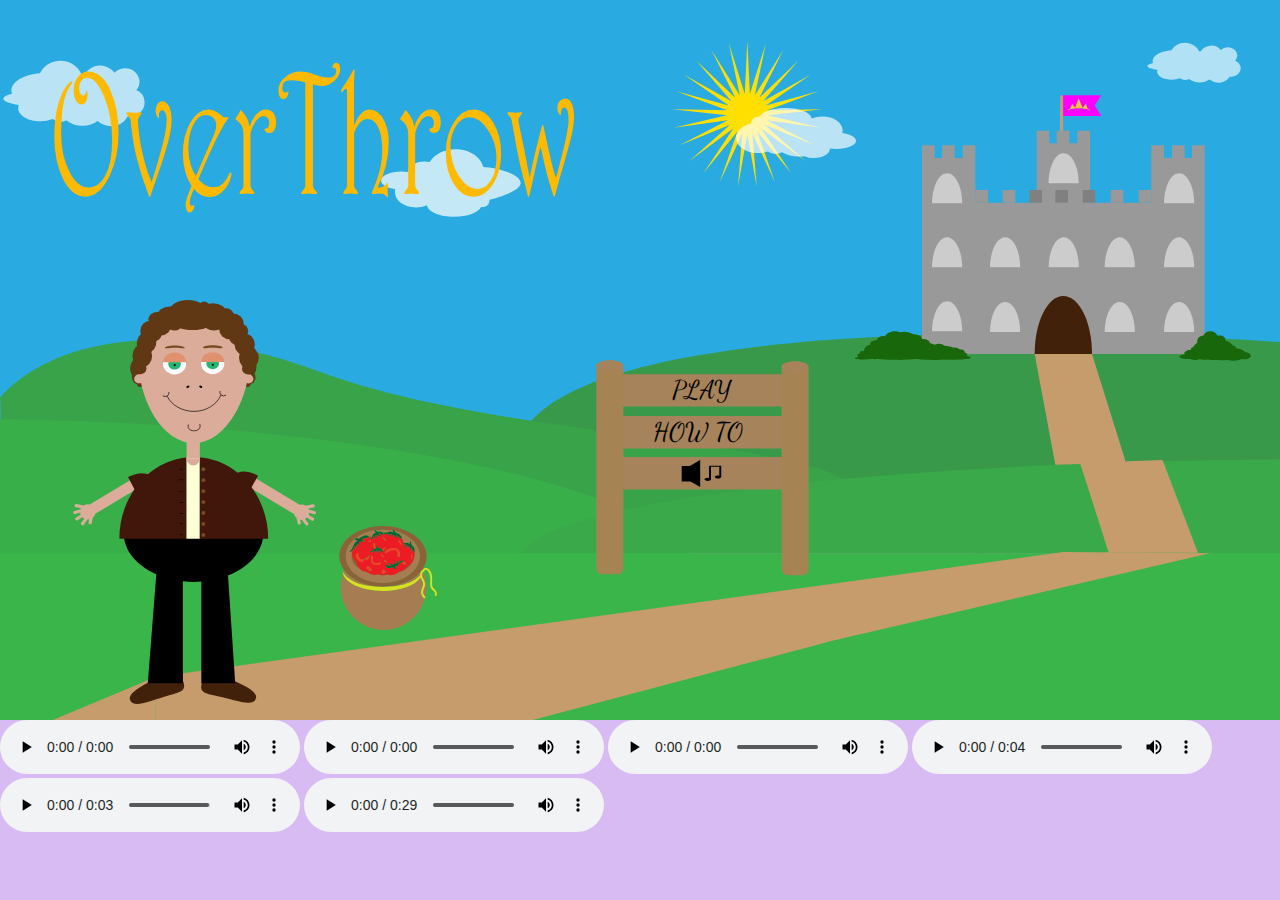
<file: index.html>
<!DOCTYPE html>
<html lang="en">
  <head>
    <meta charset="UTF-8" />
    <meta http-equiv="X-UA-Compatible" content="IE=edge" />
    <meta name="viewport" content="width=device-width, initial-scale=1.0" />
    <link rel="preconnect" href="https://fonts.googleapis.com" />
    <link rel="preconnect" href="https://fonts.gstatic.com" crossorigin />
    <link href="https://fonts.googleapis.com/css2?family=Dancing+Script:wght@500&display=swap" rel="stylesheet" />
    <title>OverThrow</title>
    
    <link rel="stylesheet" href="spil.css" />
    <link rel="stylesheet" href="animationer.css" />
  </head>
  <body>
    <div id="screen">
      <div id="game">
        <div id="game_background"></div>
        <div id="game_elements"></div>
        <div id="mellemgrund2"></div>
        <div id="prinsesse_container">
          <div id="prinsesse_sprite"></div>
        </div>
        <div id="konge_container">
          <div id="konge_sprite"></div>
        </div>
        <div id="hofnar_container">
          <div id="hofnar_sprite"></div>
        </div>
        <div id="mellemgrund"></div>
        <div id="game_foreground"></div>
        <div>
          <div id="box1" class=""></div>
          <div id="box2" class=""></div>
          <div id="box3" class=""></div>
          <div id="box4" class=""></div>
        </div>
        <div id="game_ui">
          <div id="liv1"></div>
          <div id="liv2"></div>
          <div id="liv3"></div>
          <div id="time_board">
            <div id="time_container">
              <div id="time_sprite"></div>
            </div>
          </div>
          <div id="score_board">
            <div id="score_number"></div>
          </div>
        </div>
      </div>
      <div id="start">
        <div id="start_knap">PLAY</div>
        <div id="howto_knap">HOW TO</div>
        <div id="lyd" class="lydtil"></div>
        <div id="info_screen">
          <div id="info_knap">
            <p>X</p>
          </div>
        </div>
      </div>

      <div id="game_over">
        <div id="game_over_txt">GAME OVER</div>
        <div id="game_over_point"></div>
        <div id="genstart1">TRY AGAIN</div>
      </div>
      <div id="level_complete">
        <div id="level_complete_txt">
          <p>CONGRATULATIONS</p>
        </div>
        <div id="level_complete_txt2">
          <p>YOU WON</p>
        </div>
        <div id="level_complete_point"></div>
        <div id="genstart2">TRY AGAIN</div>
      </div>
    </div>
    <div>
      <audio src="sounds/Splat.mp3" id="sound_splat" controls></audio>
      <audio src="sounds/Splat.mp3" id="sound_splat2" controls></audio>
      <audio src="sounds/Splat.mp3" id="sound_splat3" controls></audio>
      <audio src="sounds/PeopleClapping.mp3" id="sound_clap" controls></audio>
      <audio src="sounds/Fail2.mp3" id="sound_fail" controls></audio>
      <audio src="sounds/background.mp3" id="sound_background" controls></audio>
    </div>
    <script src="spil.js"></script>
  </body>
</html>
</file>
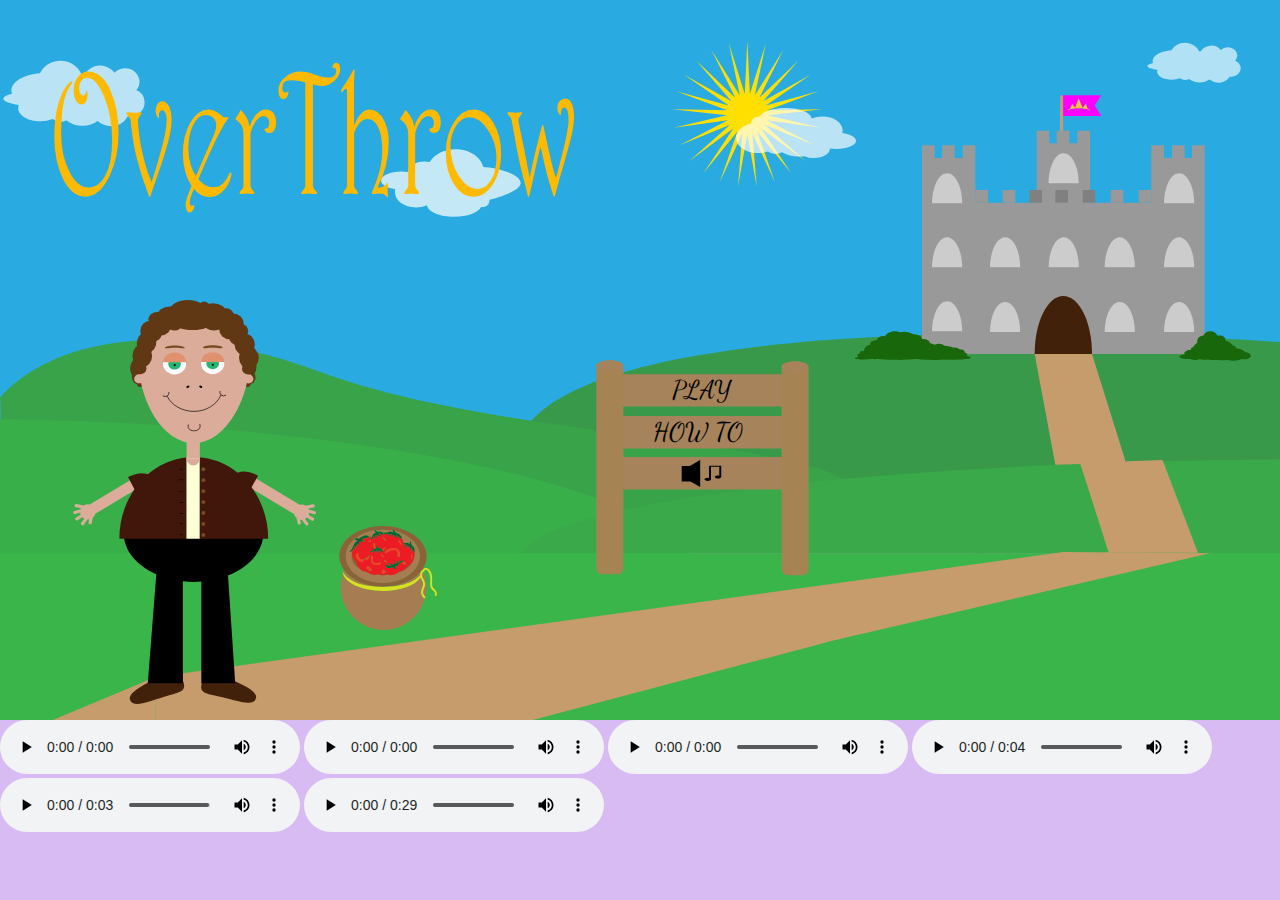
<file: spil.html>
<!DOCTYPE html>
<html lang="da">
  <head>
    <meta charset="UTF-8" />
    <meta http-equiv="X-UA-Compatible" content="IE=edge" />
    <meta name="viewport" content="width=device-width, initial-scale=1.0" />
    <link rel="preconnect" href="https://fonts.googleapis.com" />
    <link rel="preconnect" href="https://fonts.gstatic.com" crossorigin />
    <link
      href="https://fonts.googleapis.com/css2?family=Dancing+Script:wght@500&display=swap"
      rel="stylesheet"/>
    <title>OverThrow</title>
    <meta name="robots" content="noindex" />
    <link rel="stylesheet" href="spil.css" />
    <link rel="stylesheet" href="animationer.css" />
  </head>
  <body>

    <div id="screen">
      <div id="game">
        <div id="game_background"></div>
        <div id="game_elements"></div>
        <div id="mellemgrund2"></div>
        <div id="prinsesse_container">
          <div id="prinsesse_sprite"></div>
        </div>
        <div id="konge_container">
          <div id="konge_sprite"></div>
        </div>
        <div id="hofnar_container">
          <div id="hofnar_sprite"></div>
        </div>
        <div id="mellemgrund"></div>
        <div id="game_foreground"></div>
        <div>
          <div id="box1" class=""></div>
          <div id="box2" class=""></div>
          <div id="box3" class=""></div>
          <div id="box4" class=""></div>
        </div>
        <div id="game_ui">
          <div id="liv1"></div>
          <div id="liv2"></div>
          <div id="liv3"></div>
          <div id="time_board">
            <div id="time_container">
              <div id="time_sprite"></div>
            </div>
          </div>
          <div id="score_board">
            <div id="score_number"></div>
          </div>
        </div>
      </div>
      <div id="start">
        <div id="start_knap">PLAY</div>
        <div id="howto_knap">HOW TO</div>
        <div id="lyd" class="lydtil"></div>
        <div id="info_screen">
          <div id="info_knap">
          <p>X</p>
          </div>
        </div>
      </div>

      <div id="game_over">
        <div id="game_over_txt">GAME OVER</div>
        <div id="game_over_point"></div>
        <div id="genstart1">TRY AGAIN</div>
      </div>
      <div id="level_complete">
        <div id="level_complete_txt">
          <p>CONGRATULATIONS</p>
        </div>
        <div id="level_complete_txt2">
          <p>YOU WON</p>
        </div>
        <div id="level_complete_point"></div>
        <div id="genstart2">TRY AGAIN</div>
      </div>
    </div>
    <div>
    <audio src="sounds/Splat.mp3" id="sound_splat" controls></audio>
    <audio src="sounds/Splat.mp3" id="sound_splat2" controls></audio>
    <audio src="sounds/Splat.mp3" id="sound_splat3" controls></audio>
    <audio src="sounds/PeopleClapping.mp3" id="sound_clap" controls></audio>
    <audio src="sounds/Fail2.mp3" id="sound_fail" controls></audio>
    <audio src="sounds/background.mp3" id="sound_background" controls></audio>
    </div>
    <script src="spil.js"></script>
  </body>
</html>
</file>
<file: spil.css>
*{
  padding: 0%;
  margin: 0%;
  box-sizing: border-box;
}


img {
  width: 100%;
}
body{
  background-color: #D8BBF3;
}
#screen {
  width: 100%;
  aspect-ratio: 16/9;
  position: relative;
}
#game_background {
  background-image: url(produktion/nybg.svg);
  background-size: cover;
  width: 100%;
  height: 100%;
  position: absolute;
}
#game {
  width: 100%;
  height: 100%;
  position: absolute;
  top: 0%;
  left: 0%;
}
#game_elements {
  width: 100%;
  height: 100%;
  position: absolute;
  top: 0%;
  left: 0%;
}
/*elementer*/
/*---------------------------------------------------prinsesse start---------------------------------------------------*/
#prinsesse_container {
  width: 12%;
  aspect-ratio: 1200/1100;
  position: absolute;
}
#prinsesse_sprite {
  background-image: url(produktion/p.svg);
  background-size: cover;
  width: 100%;
  height: 100%;
}
/*---------------------------------------------------prinsesse slut---------------------------------------------------*/

/*---------------------------------------------------kongestart---------------------------------------------------*/

#konge_container {
  width: 12%;
  aspect-ratio: 1200/1100;
  position: absolute;
 
}

#konge_sprite {
  background-image: url(produktion/k.svg);
  background-size: cover;
  width: 100%;
  height: 100%;
}

/*---------------------------------------------------konge slut---------------------------------------------------*/

/*---------------------------------------------------hofnar start---------------------------------------------------*/
#hofnar_container {
  width:11%;
  aspect-ratio: 1200/1100;
  position: absolute;
}

#hofnar_sprite {
  background-image: url(produktion/nyhn.svg);
  background-size: cover;
  width: 100%;
  height: 100%;
}

/*---------------------------------------------------hofnar slut---------------------------------------------------*/

/*---------------------------------------------------forgrund---------------------------------------------------*/
#game_foreground {
  background-image: url(produktion/nyfg.svg);
  background-size: cover;
  width: 100%;
  height: 100%;
  position: absolute;
  top: 0%;
  left: 0%;
  pointer-events: none;
}
/*---------------------------------------------------mellemgrund---------------------------------------------------*/
#mellemgrund {
  background-image: url(produktion/nymg.svg);
  background-size: cover;
  width: 100%;
  height: 100%;
  position: absolute;
  pointer-events: none;
}

#mellemgrund2 {
  background-image: url(produktion/nymg2.svg);
  background-size: cover;
  width: 100%;
  height: 100%;
  position: absolute;
  pointer-events: none;
  
}
/*---------------------------------------------------mellemgrund slut---------------------------------------------------*/

/*---------------------------------------------------Game ui------------------------------------------------------------*/
#game_ui {
  width: 100%;
  height: 100%;
  position: absolute;
  top: 0%;
  left: 0%;
  pointer-events: none;
  
}
/*---------------------------------------------------liv---------------------------------------------------*/
#liv3 {
  width: 4%;
  aspect-ratio: 130/120;
  position: absolute;
  top: 20%;
  left: 2%;
  background-image: url(produktion/liv.svg);
  background-size: cover;
  pointer-events: none;
  
}
#liv2 {
 width: 4%;
  aspect-ratio: 130/120;
  position: absolute;
  top: 30%;
  left: 2%;
  background-image: url(produktion/liv.svg);
  background-size: cover;
  pointer-events: none;
  
}
#liv1 {
   width: 4%;
  aspect-ratio: 130/120;
  position: absolute;
  top: 40%;
  left: 2%;
  background-image: url(produktion/liv.svg);
  background-size: cover;
  pointer-events: none;
  
}
.mistetliv{
  opacity: 0.3;
}
/*---------------------------------------------------liv slut---------------------------------------------------*/

/*---------------------------------------------------time---------------------------------------------------*/
#time_board{
  pointer-events: none;
}
#time_container {
  position: absolute;
  width: 2%;
  height: 20%;
  top: 5%;
  left: 96%;
  border: 2px solid  rgb(255, 255, 255);;
}

#time_sprite {
  width: 100%;
  height: 100%;
  transform-origin: 50% 100%;
  background-color: rgb(242, 0, 255);
}
/*---------------------------------------------------time slut---------------------------------------------------*/

/*---------------------------------------------------point---------------------------------------------------*/
#score_board {
  width: 8%;
  aspect-ratio: 140/130;
  position: absolute;
  top: 2%;
  left: 0%;
  background-image: url(produktion/udsplattettomat.svg);
  background-size: cover;
  pointer-events: none;
 
}
#score_number {
  display:flex;
  /*font-size: 11px;*/
  width: 100%;
  height: 100%;
  position: absolute;
  top: 25%;
  left: 28.5%;
  
}
/*---------------------------------------------------point slut----------------------------------------------*/

/*---------------------------------------------------startskærm-----------------------------------------------*/
#start {
  background-image: url(produktion/nystart.svg);
  background-size: cover;
  width: 100%;
  height: 100%;
  position: absolute;
  top: 0%;
  left: 0%;
}
#start_knap{
  position: absolute;
  top: 52%;
  left:52.5% ;
  /*font-size: 12px;*/
  font-family: 'Dancing Script', cursive;
}
#howto_knap{
  position: absolute;
  top:57.8% ;
  left:51%;
  /*font-size: 11px;*/
  font-family: 'Dancing Script', cursive;
}
/*--------------------------------------------------------------infoskærm---------------------------------------------------------------*/
#info_screen{
position: absolute;
background-image:url(produktion/infoscreen.svg);
background-size:cover;
aspect-ratio: 540/680;
top: 21%;
left: 43%;
width: 30%;
}

#info_knap{
  position: absolute;
  top: 92.5%;
  left:85%;
  /*font-size: 1.5rem;*/
  font-family:'Dancing Script', cursive;
}

/*----------------------------------------------------------------infoskærm slut------------------------------------------------------------*/

/*--------------------------------------------------------------gameover skærm----------------------------------------------------------*/
#game_over {
  background-image: url(produktion/slutskærmgameover.svg);
  background-size: cover;
  width: 100%;
  height: 100%;
  position: absolute;
  top: 0%;
  left: 0%;
}

#game_over_txt {
  position: absolute;
  top:35% ;
  left: 62.5%;
  /*font-size: 16px;*/
  font-family: 'Dancing Script', cursive;
}

#game_over_point{
 position: absolute;
  top:44% ;
  left: 63.5%;
  /*font-size: 14px;*/
  font-family: 'Dancing Script', cursive;
}

#genstart1 {
  position: absolute;
  top:53% ;
  left: 65%;
 /* font-size: 12px;*/
  font-family: 'Dancing Script', cursive;
  border: inset #8d7254;
  padding-right: 4px;
  padding-left: 4px;
}

/*----------------------------------------------------level complete----------------------------------------------*/

#level_complete {
  background-image: url(produktion/slutskærmvundetut.svg);
  background-size: cover;
  width: 100%;
  height: 100%;
  position: absolute;
  top: 0%;
  left: 0%;
}
#level_complete_txt {
  position: absolute;
  top:35% ;
  left: 61.5%;
  /*font-size: 12px;*/
  font-family: 'Dancing Script', cursive;
}
#level_complete_txt2 {
  position: absolute;
  top:41% ;
  left: 67%;
  /*font-size: 12px;*/
  font-family: 'Dancing Script', cursive;

}
#level_complete_point {
 position: absolute;
  top:46.5%;
  left: 65%;
  /*font-size: 12px;*/
  font-family: 'Dancing Script', cursive;
  
}

#genstart2 {
  position: absolute;
  top:54% ;
  left: 65.5%;
  font-size: 11px;
  font-family: 'Dancing Script', cursive;
  border: inset #8d7254;
  padding-right: 4px;
  padding-left: 4px;
}


/*-------------------------------------------------------hide-------------------------------------------------------*/
.hide{
Display: none;
}
/*-----------------------------------------------------hide slut-------------------------------------------------*/

/*------------------------------------------------------boxes------------------------------------------------------*/

#box1{
  position: absolute;
  top: 26.2%;
  left: 10%;
  width: 10%;
  height: 18%;
}
#box2{
  position: absolute;
  top:26.2%;
  left:44%;
  width: 10%;
  height: 18%;
}
#box3{
    position: absolute;
  top: 26.2%;
  left: 79%;
  width: 10%;
  height: 18%;
}
#box4{
  position: absolute;
  top: 63.5%;
  left: 10%;
  width: 80%;
  height: 15%;
}
/*--------------------------------------------------boxes slut------------------------------------------------------*/

/*-----------------------------------------------------lyd on/off ------------------------------------------------------*/
#lyd{
  position: absolute;
  width: 4%;
  top:62% ;
  left:53%;
  }
.lydtil{
  aspect-ratio: 1/1;
  background-image: url(produktion/medlyd.svg);
  background-size: cover ;
  }
.lydfra{
  aspect-ratio: 1/1;
  background-image: url(produktion/udenlyd.svg);
  background-size: cover ;
}
</file>
<file: animationer.css>
/*-------------------------------------------------forsvind animation-----------------------------------*/
.forsvind {
  animation-name: forsvind_kf;
  animation-duration: 1s;
  animation-iteration-count: 1;
  animation-timing-function: linear;
  animation-fill-mode: both;
}

@keyframes forsvind_kf {
  0% {
  transform:rotateZ(360deg);
    opacity: 1;
  }

  100% {
    opacity: 0;
  }
}
/*-------------------------------------------------forsvind animation slut-----------------------------------*/

/*------------------------------------------------- hoppe animation-----------------------------------*/
/*prinsesse og konge hop*/
.hop {
 animation-name: hop_kf;
  animation-duration: 1.5s;
  animation-iteration-count: infinite;
  animation-timing-function: linear;
  animation-direction: alternate;
}

@keyframes hop_kf {
  0% {
    transform: translateY(0%);
  }

  45% {
    transform: translateY(-90%);
  }
  55% {
    transform: translateY(-90%);
  }
  100% {
    transform: translateY(0%);
  }
}

/*-------------------------------frys animation-----------------------*/
.frys {
  animation-play-state: paused;
}
/*-------------------------------------positioner-----------------------------------*/
.pos1 {
  top: 25%;
  left: 9%;
}
.pos2 {
  top: 26%;
  left: 42%;
}
.pos3 {
  top: 25%;
  left: 78%;
}
.pos4 {
  top: 63%;
  left: 9%;
}

.pos5 {
  top: 63%;
  left: 26%;
}
.pos6 {
  top: 63%;
  left: 43%;
}
.pos7 {
  top: 63%;
  left: 60%;
}
.pos8 {
  top: 63%;
  left: 78%;
}
/*positioner slut*/

/* speed */ 
.speed1 {
  animation-duration: 1s;
}

.speed2 {
  animation-duration: 1.3s;
}

.speed3 {
  animation-duration: 2s;
}
/* speed slut*/

/*delay*/
.delay1 {
  animation-delay: 0s;
}

.delay2 {
  animation-delay: 0.5s;
}

.delay3 {
  animation-delay: 1s;
}

.delay4 {
  animation-delay: 1.5s;
}
/*delay slut*/



/*-------------------------------time animation*-----------------------------------------------*/
.time {
  animation-name: time_kf;
  animation-duration: 30s;
  animation-fill-mode: both;
  animation-timing-function: linear;
  animation-iteration-count: infinite;
}

@keyframes time_kf {
  0% {
    transform: scaleY(1);
    background-color:  rgb(242, 0, 255);;
  }

  50% {
    transform: scaleY(0.5);
    background-color: rgb(152, 21, 240);
  }

  100% {
    transform: scaleY(0);
    background-color: rgb(0, 0, 243);
  }
}
/* ------------------------------------------time animation slut*------------------------------------------------------/
</file>
